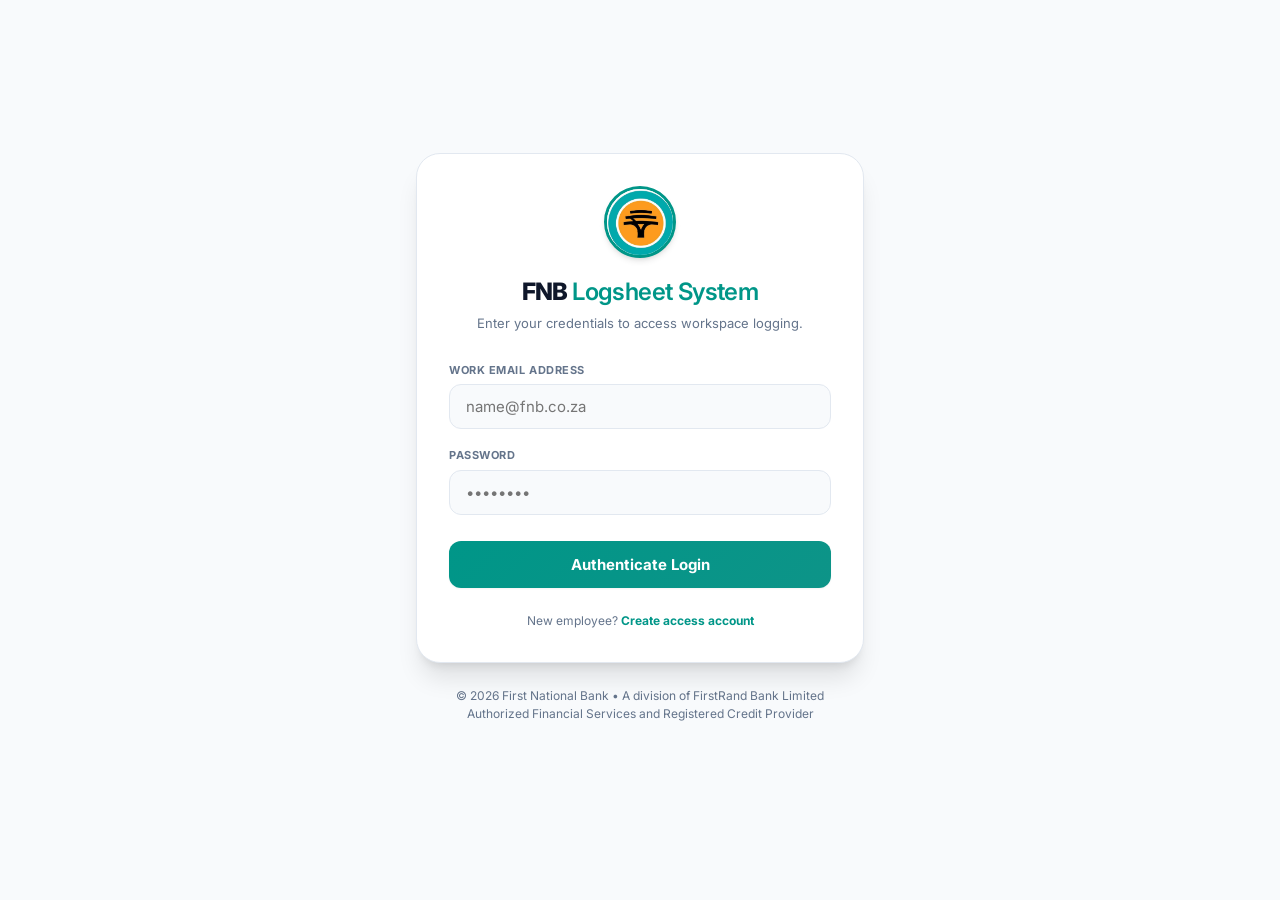
<file: index.html>
<!DOCTYPE html>
<html lang="en">
<head>
  <meta charset="UTF-8">
  <meta name="viewport" content="width=device-width, initial-scale=1.0">
  <title>FNB Logsheet System - Corporate Access Portal</title>
  <meta name="description" content="Secure Geolocation Attendance, Floor Time Tracking and Leave Management System for First National Bank (FNB).">
  <link rel="icon" type="image/jpeg" href="shared/images/fnb-logo.jpg">
  
  <!-- Base Stylesheet -->
  <link rel="stylesheet" href="shared/css/base.css">
  
  <!-- Inter Font -->
  <link rel="preconnect" href="https://fonts.googleapis.com">
  <link rel="preconnect" href="https://fonts.gstatic.com" crossorigin>
  <link href="https://fonts.googleapis.com/css2?family=Inter:wght@400;500;600;700;800&display=swap" rel="stylesheet">
  
  <style>
    .auth-wrapper {
      min-height: 100vh;
      display: flex;
      flex-direction: column;
      justify-content: center;
      align-items: center;
      padding: 1.5rem 1rem;
    }
    .auth-footer {
      margin-top: 1.5rem;
      text-align: center;
      font-size: 0.75rem;
      color: var(--text-muted);
    }
    .auth-toggle-link {
      color: var(--fnb-teal);
      font-weight: 700;
      text-decoration: none;
      cursor: pointer;
    }
    .auth-toggle-link:hover {
      text-decoration: underline;
    }
  </style>
</head>
<body>

  <main class="auth-wrapper">
    <div class="portal-container" style="width: 100%;">
      
      <div class="fnb-card">
        <!-- Logo & Header -->
        <header class="fnb-header-logo">
          <div class="logo-circle">
            <img src="shared/images/fnb-logo.jpg" alt="First National Bank (FNB) Logo">
          </div>
          <h1 class="fnb-title" id="authTitle">FNB <span>Logsheet System</span></h1>
          <p class="fnb-subtitle" id="authSubtitle">Enter your credentials to access workspace logging.</p>
        </header>

        <!-- Status Alerts -->
        <div id="authAlert" class="alert hidden" role="alert"></div>

        <!-- LOGIN FORM -->
        <form id="loginForm" novalidate>
          <div class="form-group">
            <label for="loginEmail" class="form-label">Work Email Address</label>
            <input type="email" id="loginEmail" class="form-input" placeholder="name@fnb.co.za" required autocomplete="email">
          </div>
          
          <div class="form-group">
            <label for="loginPassword" class="form-label">Password</label>
            <input type="password" id="loginPassword" class="form-input" placeholder="••••••••" required autocomplete="current-password">
          </div>
          
          <button type="submit" id="btnLogin" class="btn btn-teal" style="margin-top: 0.5rem;">
            Authenticate Login
          </button>
          
          <p class="auth-footer">
            New employee? <a class="auth-toggle-link" onclick="toggleAuthMode(false)">Create access account</a>
          </p>
        </form>

        <!-- REGISTRATION FORM -->
        <form id="registerForm" class="hidden" novalidate>
          <div class="grid-2">
            <div class="form-group">
              <label for="regFirst" class="form-label">First Name</label>
              <input type="text" id="regFirst" class="form-input" placeholder="Thapelo" required autocomplete="given-name">
            </div>
            <div class="form-group">
              <label for="regLast" class="form-label">Last Name</label>
              <input type="text" id="regLast" class="form-input" placeholder="Mohale" required autocomplete="family-name">
            </div>
          </div>
          
          <div class="form-group">
            <label for="regEmail" class="form-label">Work Email Address</label>
            <input type="email" id="regEmail" class="form-input" placeholder="name@fnb.co.za" required autocomplete="email">
          </div>
          
          <div class="form-group">
            <label for="regPassword" class="form-label">Create Password</label>
            <input type="password" id="regPassword" class="form-input" placeholder="Create strong password" required autocomplete="new-password">
          </div>
          
          <button type="submit" id="btnRegister" class="btn btn-teal" style="margin-top: 0.5rem;">
            Submit Registration
          </button>
          
          <p class="auth-footer">
            Already have an access profile? <a class="auth-toggle-link" onclick="toggleAuthMode(true)">Log in instead</a>
          </p>
        </form>

      </div>

      <!-- Legal Footnote -->
      <footer class="auth-footer">
        <p>&copy; 2026 First National Bank &bull; A division of FirstRand Bank Limited</p>
        <p>Authorized Financial Services and Registered Credit Provider</p>
      </footer>

    </div>
  </main>

  <!-- Global Spinner Component -->
  <div id="globalSpinner" class="spinner-overlay hidden">
    <div class="spinner"></div>
    <div class="spinner-text" id="globalSpinnerText">Processing request...</div>
  </div>

  <!-- Shared Scripts -->
  <script src="shared/js/api.js"></script>
  <script src="auth/auth.js"></script>
</body>
</html>
</file>
<file: shared/css/base.css>
/* ==========================================================================
   FNB DESIGN SYSTEM & BASE CSS
   Official Brand Palette:
   - Primary: #009688 (FNB Turquoise Teal)
   - Primary Dark / Hover: #00796b
   - Primary Deep: #004d40
   - Accent Warm: #ea580c / #f97316 (FNB Amber/Orange)
   - Accent Warm Hover: #c2410c
   - Neutral Dark: #0f172a, #1e293b, #334155
   - Neutral Light: #f8fafc, #f1f5f9, #e2e8f0
   - Surface White: #ffffff
   - Alert Success: #059669
   - Alert Danger: #dc2626
   - Alert Warning: #d97706
   ========================================================================== */

:root {
  --fnb-teal: #009688;
  --fnb-teal-hover: #00796b;
  --fnb-teal-dark: #004d40;
  --fnb-teal-light: #e0f2f1;
  --fnb-teal-gradient: linear-gradient(135deg, #009688 0%, #0d9488 100%);
  --fnb-orange: #f97316;
  --fnb-orange-hover: #ea580c;
  --fnb-orange-gradient: linear-gradient(135deg, #f97316 0%, #ea580c 100%);
  
  --bg-page: #f8fafc;
  --bg-card: #ffffff;
  --border-color: #e2e8f0;
  --border-focus: #009688;
  
  --text-main: #0f172a;
  --text-muted: #64748b;
  --text-light: #94a3b8;
  
  --shadow-sm: 0 1px 2px 0 rgb(0 0 0 / 0.05);
  --shadow-md: 0 4px 6px -1px rgb(0 0 0 / 0.1), 0 2px 4px -2px rgb(0 0 0 / 0.1);
  --shadow-lg: 0 10px 15px -3px rgb(0 0 0 / 0.1), 0 4px 6px -4px rgb(0 0 0 / 0.1);
  --shadow-xl: 0 20px 25px -5px rgb(0 0 0 / 0.1), 0 8px 10px -6px rgb(0 0 0 / 0.1);
  
  --radius-sm: 8px;
  --radius-md: 12px;
  --radius-lg: 16px;
  --radius-xl: 24px;
  --radius-full: 9999px;
  
  --font-family: 'Inter', -apple-system, BlinkMacSystemFont, "Segoe UI", Roboto, Helvetica, Arial, sans-serif;
}

* {
  box-sizing: border-box;
  margin: 0;
  padding: 0;
}

body {
  font-family: var(--font-family);
  background-color: var(--bg-page);
  color: var(--text-main);
  line-height: 1.5;
  -webkit-font-smoothing: antialiased;
  min-height: 100vh;
}

/* Page Layouts */
.portal-container {
  max-width: 480px;
  margin: 0 auto;
  padding: 1.5rem 1rem 3rem 1rem;
}

.admin-wide {
  max-width: 1280px;
  margin: 0 auto;
  padding: 1.5rem 1rem 3rem 1rem;
}

/* Cards */
.fnb-card {
  background: var(--bg-card);
  border: 1px solid var(--border-color);
  border-radius: var(--radius-xl);
  box-shadow: var(--shadow-xl);
  padding: 2rem;
  position: relative;
  overflow: hidden;
}

.fnb-card-flat {
  background: var(--bg-card);
  border: 1px solid var(--border-color);
  border-radius: var(--radius-lg);
  box-shadow: var(--shadow-sm);
  padding: 1.25rem;
}

/* Header & Logos */
.fnb-header-logo {
  display: flex;
  flex-direction: column;
  align-items: center;
  text-align: center;
  margin-bottom: 1.75rem;
}

.logo-circle {
  width: 72px;
  height: 72px;
  border-radius: 50%;
  display: flex;
  align-items: center;
  justify-content: center;
  margin-bottom: 1rem;
  background: #ffffff;
  border: 3px solid var(--fnb-teal);
  box-shadow: var(--shadow-md);
  overflow: hidden;
}

.logo-circle img {
  width: 100%;
  height: 100%;
  object-fit: cover;
}

.fnb-title {
  font-size: 1.5rem;
  font-weight: 800;
  color: var(--text-main);
  letter-spacing: -0.025em;
  margin-bottom: 0.25rem;
}

.fnb-title span {
  color: var(--fnb-teal);
  font-weight: 600;
}

.fnb-subtitle {
  font-size: 0.8125rem;
  color: var(--text-muted);
}

/* Forms & Inputs */
.form-group {
  margin-bottom: 1.125rem;
}

.form-label {
  display: block;
  font-size: 0.6875rem;
  font-weight: 700;
  text-transform: uppercase;
  letter-spacing: 0.05em;
  color: var(--text-muted);
  margin-bottom: 0.375rem;
}

.form-input, .form-select {
  width: 100%;
  padding: 0.75rem 1rem;
  font-size: 0.9375rem;
  font-family: inherit;
  color: var(--text-main);
  background-color: #f8fafc;
  border: 1px solid var(--border-color);
  border-radius: var(--radius-md);
  transition: all 0.2s ease;
  outline: none;
}

.form-input:focus, .form-select:focus {
  background-color: #ffffff;
  border-color: var(--border-focus);
  box-shadow: 0 0 0 3px rgba(0, 150, 136, 0.15);
}

.grid-2 {
  display: grid;
  grid-template-columns: 1fr 1fr;
  gap: 0.75rem;
}

/* Buttons */
.btn {
  display: inline-flex;
  align-items: center;
  justify-content: center;
  gap: 0.5rem;
  width: 100%;
  padding: 0.875rem 1.25rem;
  font-size: 0.9375rem;
  font-weight: 700;
  font-family: inherit;
  border-radius: var(--radius-md);
  border: none;
  cursor: pointer;
  transition: all 0.2s ease;
  box-shadow: var(--shadow-sm);
  text-decoration: none;
}

.btn:active {
  transform: scale(0.98);
}

.btn-teal {
  background: var(--fnb-teal-gradient);
  color: #ffffff;
}

.btn-teal:hover {
  opacity: 0.95;
  box-shadow: 0 4px 12px rgba(0, 150, 136, 0.3);
}

.btn-orange {
  background: var(--fnb-orange-gradient);
  color: #ffffff;
}

.btn-orange:hover {
  opacity: 0.95;
  box-shadow: 0 4px 12px rgba(249, 115, 22, 0.3);
}

.btn-secondary {
  background: #f1f5f9;
  color: #334155;
  border: 1px solid var(--border-color);
}

.btn-secondary:hover {
  background: #e2e8f0;
}

.btn-sm {
  width: auto;
  padding: 0.4rem 0.75rem;
  font-size: 0.75rem;
  border-radius: var(--radius-sm);
}

.btn-danger-outline {
  background: #fef2f2;
  color: #dc2626;
  border: 1px solid #fecaca;
}

.btn-danger-outline:hover {
  background: #fee2e2;
}

.btn-dark {
  background: #1e293b;
  color: #ffffff;
}

.btn-dark:hover {
  background: #0f172a;
}

.btn-purple {
  background: #9333ea;
  color: #ffffff;
}

.btn-purple:hover {
  background: #7e22ce;
}

.btn-blue {
  background: #2563eb;
  color: #ffffff;
}

.btn-blue:hover {
  background: #1d4ed8;
  box-shadow: 0 4px 12px rgba(37, 99, 235, 0.3);
}

/* Badges */
.badge {
  display: inline-flex;
  align-items: center;
  gap: 0.25rem;
  font-size: 0.6875rem;
  font-weight: 700;
  padding: 0.25rem 0.625rem;
  border-radius: var(--radius-sm);
  text-transform: uppercase;
  letter-spacing: 0.025em;
}

.badge-teal {
  background: var(--fnb-teal-light);
  color: var(--fnb-teal-dark);
  border: 1px solid #b2dfdb;
}

.badge-success {
  background: #ecfdf5;
  color: #047857;
  border: 1px solid #a7f3d0;
}

.badge-warning {
  background: #fffbeb;
  color: #b45309;
  border: 1px solid #fde68a;
}

.badge-danger {
  background: #fef2f2;
  color: #b91c1c;
  border: 1px solid #fecaca;
}

.badge-purple {
  background: #faf5ff;
  color: #7e22ce;
  border: 1px solid #e9d5ff;
}

/* Alerts */
.alert {
  padding: 0.875rem 1rem;
  border-radius: var(--radius-md);
  font-size: 0.8125rem;
  font-weight: 500;
  margin-bottom: 1.25rem;
  display: flex;
  align-items: center;
  gap: 0.5rem;
}

.alert-success {
  background: #ecfdf5;
  color: #065f46;
  border: 1px solid #a7f3d0;
}

.alert-error {
  background: #fef2f2;
  color: #991b1b;
  border: 1px solid #fecaca;
}

.alert-info {
  background: #f0fdfa;
  color: #0f766e;
  border: 1px solid #99f6e4;
}

.hidden {
  display: none !important;
}

/* Tables */
.table-responsive {
  width: 100%;
  overflow-x: auto;
  -webkit-overflow-scrolling: touch;
}

.fnb-table {
  width: 100%;
  border-collapse: collapse;
  font-size: 0.8125rem;
  text-align: left;
}

.fnb-table th {
  background: #f8fafc;
  color: #64748b;
  font-size: 0.6875rem;
  font-weight: 700;
  text-transform: uppercase;
  letter-spacing: 0.05em;
  padding: 0.875rem 1rem;
  border-bottom: 1px solid var(--border-color);
  white-space: nowrap;
}

.fnb-table td {
  padding: 0.875rem 1rem;
  border-bottom: 1px solid var(--border-color);
  color: #334155;
  vertical-align: top;
}

.fnb-table tr:hover td {
  background-color: #f8fafc;
}

/* Modals */
.modal-backdrop {
  position: fixed;
  inset: 0;
  background: rgba(15, 23, 42, 0.6);
  backdrop-filter: blur(4px);
  display: flex;
  justify-content: center;
  align-items: flex-end;
  z-index: 1000;
}

@media (min-width: 640px) {
  .modal-backdrop {
    align-items: center;
    padding: 1rem;
  }
}

.modal-dialog {
  background: #ffffff;
  width: 100%;
  max-width: 480px;
  border-radius: var(--radius-xl) var(--radius-xl) 0 0;
  padding: 1.75rem;
  box-shadow: var(--shadow-xl);
  max-height: 90vh;
  overflow-y: auto;
}

@media (min-width: 640px) {
  .modal-dialog {
    border-radius: var(--radius-xl);
  }
}

.modal-header {
  display: flex;
  justify-content: space-between;
  align-items: center;
  margin-bottom: 1.25rem;
}

.modal-title {
  font-size: 1.125rem;
  font-weight: 800;
  color: var(--text-main);
  display: flex;
  align-items: center;
  gap: 0.5rem;
}

.modal-close {
  background: transparent;
  border: none;
  font-size: 1.5rem;
  color: var(--text-muted);
  cursor: pointer;
  line-height: 1;
}

.modal-close:hover {
  color: var(--text-main);
}

/* Global Spinner Overlay */
.spinner-overlay {
  position: fixed;
  inset: 0;
  background: rgba(15, 23, 42, 0.6);
  backdrop-filter: blur(4px);
  display: flex;
  flex-direction: column;
  justify-content: center;
  align-items: center;
  z-index: 9999;
}

.spinner {
  width: 48px;
  height: 48px;
  border: 4px solid rgba(255, 255, 255, 0.3);
  border-top-color: #009688;
  border-radius: 50%;
  animation: fnb-spin 1s linear infinite;
  margin-bottom: 1rem;
}

@keyframes fnb-spin {
  to { transform: rotate(360deg); }
}

.spinner-text {
  background: #ffffff;
  color: var(--text-main);
  font-weight: 700;
  font-size: 0.875rem;
  padding: 0.75rem 1.5rem;
  border-radius: var(--radius-md);
  box-shadow: var(--shadow-lg);
}

/* Responsive adjustments */
@media (max-width: 640px) {
  .grid-2 {
    grid-template-columns: 1fr;
  }
  .portal-container {
    padding: 1rem 0.75rem;
  }
  .fnb-card {
    padding: 1.5rem 1.25rem;
  }
}
</file>
<file: admin/admin.css>
/* ==========================================================================
   FNB LOGGER - ADMIN DASHBOARD SPECIFIC STYLES
   ========================================================================== */

.admin-header-bar {
  display: flex;
  flex-direction: column;
  justify-content: space-between;
  align-items: flex-start;
  gap: 1rem;
  background: var(--bg-card);
  padding: 1.25rem 1.5rem;
  border-radius: var(--radius-lg);
  border: 1px solid var(--border-color);
  box-shadow: var(--shadow-sm);
  margin-bottom: 1.5rem;
}

@media (min-width: 640px) {
  .admin-header-bar {
    flex-direction: row;
    align-items: center;
  }
}

.admin-identity {
  display: flex;
  align-items: center;
  gap: 1rem;
}

.admin-logo-small {
  width: 48px;
  height: 48px;
  border-radius: 50%;
  border: 2px solid var(--fnb-teal);
  overflow: hidden;
  flex-shrink: 0;
}

.admin-logo-small img {
  width: 100%;
  height: 100%;
  object-fit: cover;
}

.admin-title-wrap h1 {
  font-size: 1.25rem;
  font-weight: 800;
  color: var(--text-main);
  line-height: 1.2;
}

.admin-title-wrap p {
  font-size: 0.75rem;
  color: var(--text-muted);
}

.admin-self-clock-box {
  background: var(--bg-card);
  border-radius: var(--radius-lg);
  border: 1px solid var(--border-color);
  box-shadow: var(--shadow-md);
  padding: 1.5rem;
  margin-bottom: 1.5rem;
  max-width: 540px;
  margin-left: auto;
  margin-right: auto;
}

/* Tabs Navigation */
.admin-tabs-nav {
  display: flex;
  gap: 0.375rem;
  background: var(--bg-card);
  padding: 0.375rem;
  border-radius: var(--radius-lg);
  border: 1px solid var(--border-color);
  box-shadow: var(--shadow-sm);
  margin-bottom: 1.5rem;
  overflow-x: auto;
  -webkit-overflow-scrolling: touch;
}

.tab-btn {
  flex: 1;
  min-width: fit-content;
  padding: 0.625rem 1rem;
  font-size: 0.8125rem;
  font-weight: 700;
  border-radius: var(--radius-md);
  border: none;
  background: transparent;
  color: var(--text-muted);
  cursor: pointer;
  white-space: nowrap;
  transition: all 0.2s ease;
}

.tab-btn:hover {
  color: var(--text-main);
  background: #f1f5f9;
}

.tab-btn.active {
  background: var(--fnb-teal);
  color: #ffffff;
  box-shadow: var(--shadow-sm);
}

/* Content Container */
.tab-content-panel {
  background: var(--bg-card);
  border-radius: var(--radius-lg);
  border: 1px solid var(--border-color);
  box-shadow: var(--shadow-sm);
  overflow: hidden;
  margin-bottom: 2rem;
}

.tab-panel-header {
  padding: 1rem 1.25rem;
  background: #f8fafc;
  border-bottom: 1px solid var(--border-color);
  display: flex;
  flex-direction: column;
  gap: 0.75rem;
}

@media (min-width: 900px) {
  .tab-panel-header {
    flex-direction: row;
    justify-content: space-between;
    align-items: center;
  }
}

.tab-panel-title {
  font-size: 0.9375rem;
  font-weight: 800;
  color: var(--text-main);
}

.filters-bar {
  display: flex;
  flex-wrap: wrap;
  gap: 0.5rem;
  align-items: center;
}

.filter-input {
  padding: 0.45rem 0.75rem;
  font-size: 0.75rem;
  border: 1px solid var(--border-color);
  border-radius: var(--radius-sm);
  background: #ffffff;
  color: var(--text-main);
  outline: none;
}

.filter-input:focus {
  border-color: var(--fnb-teal);
}

/* Stats Pill Widget */
.stats-counter-widget {
  display: inline-flex;
  align-items: center;
  gap: 0.75rem;
  background: #ffffff;
  border: 1px solid var(--border-color);
  padding: 0.35rem 0.75rem;
  border-radius: var(--radius-md);
  box-shadow: var(--shadow-sm);
}

.stat-item {
  display: flex;
  align-items: center;
  gap: 0.35rem;
  font-size: 0.6875rem;
  font-weight: 700;
  text-transform: uppercase;
  color: var(--text-muted);
}

.stat-num-teal {
  font-size: 0.875rem;
  font-weight: 900;
  color: var(--fnb-teal);
}

.stat-num-orange {
  font-size: 0.875rem;
  font-weight: 900;
  color: var(--fnb-orange);
}

.stat-divider {
  width: 1px;
  height: 14px;
  background: var(--border-color);
}
</file>
<file: employee/employee.css>
/* ==========================================================================
   FNB LOGGER - EMPLOYEE PORTAL SPECIFIC STYLES
   ========================================================================== */

.employee-portal-card {
  text-align: center;
}

.employee-header {
  border-bottom: 1px solid var(--border-color);
  padding-bottom: 1.25rem;
  margin-bottom: 1.5rem;
}

.employee-greeting {
  font-size: 1.25rem;
  font-weight: 800;
  color: var(--text-main);
  margin-top: 0.5rem;
  margin-bottom: 0.25rem;
}

.employee-info-note {
  font-size: 0.75rem;
  color: var(--text-muted);
  margin-bottom: 1.5rem;
  line-height: 1.5;
}

.clock-actions-grid {
  display: grid;
  grid-template-columns: 1fr;
  gap: 1rem;
  margin-bottom: 1.25rem;
}

.btn-clock {
  padding: 1.25rem 1.5rem;
  border-radius: var(--radius-lg);
  font-size: 1.125rem;
  font-weight: 800;
  display: flex;
  align-items: center;
  justify-content: space-between;
  text-align: left;
  border: none;
  cursor: pointer;
  box-shadow: var(--shadow-md);
  transition: all 0.2s ease;
}

.btn-clock:active {
  transform: scale(0.98);
}

.btn-clock-in {
  background: var(--fnb-teal-gradient);
  color: #ffffff;
}

.btn-clock-in:hover {
  opacity: 0.95;
  box-shadow: 0 6px 16px rgba(0, 150, 136, 0.35);
}

.btn-clock-out {
  background: var(--fnb-orange-gradient);
  color: #ffffff;
}

.btn-clock-out:hover {
  opacity: 0.95;
  box-shadow: 0 6px 16px rgba(249, 115, 22, 0.35);
}

.clock-content {
  display: flex;
  align-items: center;
  gap: 1rem;
}

.clock-icon {
  font-size: 2rem;
  line-height: 1;
}

.clock-arrow {
  font-size: 1.25rem;
  opacity: 0.8;
}

.btn-leave-trigger {
  background: #f8fafc;
  border: 1px solid var(--border-color);
  color: #334155;
  font-size: 0.875rem;
  font-weight: 700;
  padding: 0.875rem;
  border-radius: var(--radius-md);
  box-shadow: var(--shadow-sm);
  display: flex;
  align-items: center;
  justify-content: center;
  gap: 0.5rem;
  width: 100%;
  cursor: pointer;
}

.btn-leave-trigger:hover {
  background: #f1f5f9;
}
</file>
